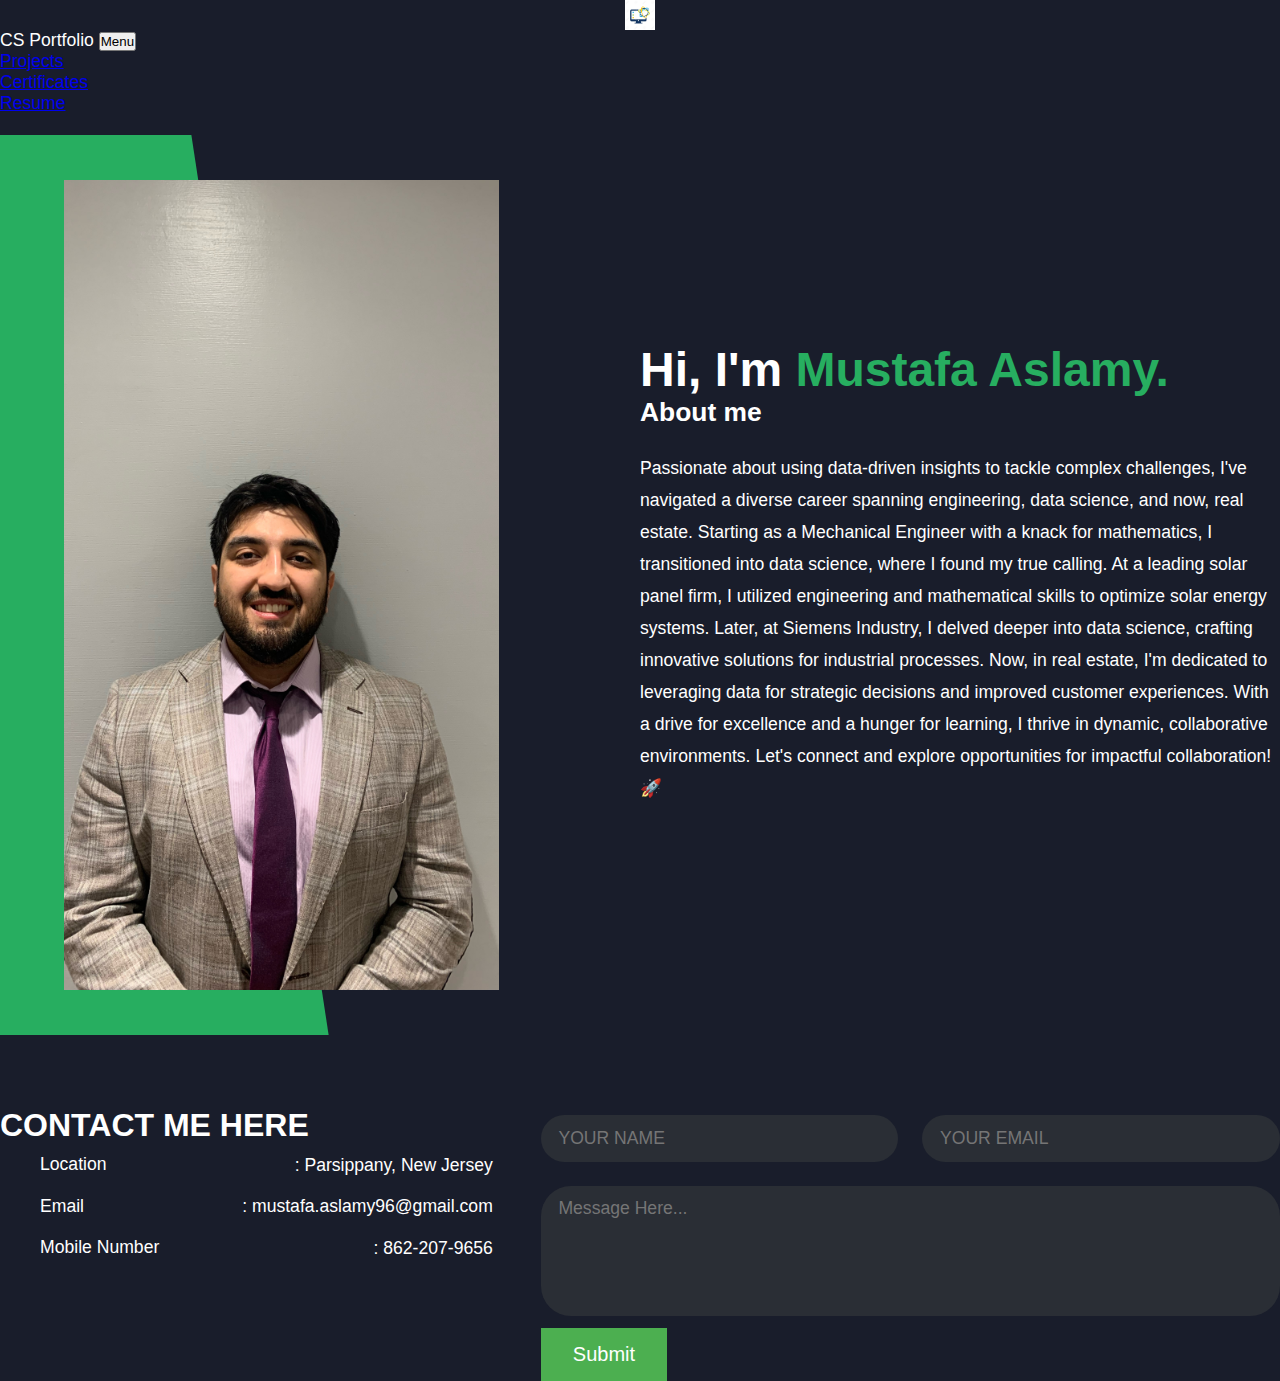
<file: index.html>
<!DOCTYPE html>

<html lang="en">
<head>
    <meta charset="utf-8">
    <meta name="viewport" content="width=device-width, initial-scale=1">
    <link href="https://cdn.jsdelivr.net/npm/bootstrap@5.0.2/dist/css/bootstrap.min.css" rel="stylesheet" integrity="sha384-EVSTQN3/azprG1Anm3QDgpJLIm9Nao0Yz1ztcQTwFspd3yD65VohhpuuCOmLASjC" crossorigin="anonymous">
    <script src="https://cdn.jsdelivr.net/npm/bootstrap@5.0.2/dist/js/bootstrap.bundle.min.js" integrity="sha384-MrcW6ZMFYlzcLA8Nl+NtUVF0sA7MsXsP1UyJoMp4YLEuNSfAP+JcXn/tWtIaxVXM" crossorigin="anonymous"></script>
    <link href="styles.css" rel="stylesheet">
    <title>My Webpage</title>
    <script>
        /* added event listeners and query selectors for the submit button below for the contact info form. alert sent that required fields are filled out. */
        document.addEventListener('DOMContentLoaded', function(){
            document.querySelector('form').addEventListener('submit', function(event){
                let name = document.querySelector('#name').value;
                alert('Thank you ' + name +', message sent.');
                event.preventDefault();
            });
        });

    </script>
</head>
<!-- used bootstrap to figure out navigation bar to list out portfolio menu items -->
<body class="main-content">
    <nav class="navbar fixed-top navbar-expand-sm navbar-dark bg-dark">
        <a class="navbar-brand mb-0 h1">
            <img class="d-inline block align-top" src="101179920-science-computer-logo-icon-design.jpeg" width="30" height="30">
            CS Portfolio
        </a>
        <button type="button" data-bs-toggle="collapse" data-bs-target="#navbarNav" class="navbar-toggler" aria-controls="navbarNav" aria-expanded="false" aria-label="Toggle navigation">
            Menu
        </button>
        <div class="collapse navbar-collapse" id="navbarNav">
            <ul class="navbar-nav">
                <li class="nav-item active">
                    <a href="Projects.html" class="nav-link">
                        Projects
                    </a>
                </li>
                <li class="nav-item active">
                    <a href="Certificates.html" class="nav-link">
                        Certificates
                    </a>
                </li>
                <li class="nav-item active">
                    <a href="Resume.html" class="nav-link">
                        Resume
                    </a>
                </li>
            </ul>
        </div>
    </nav>
    <br>

<!-- used css references online to break up page into 2 columns with proper dimensions and colors as referenced online -->
    <header class="container header active" id="home">
        <div class="header-content">
            <div class="left-header">
                <div class="h-shape"></div>
                <div class="image">
                    <img src="IMG_5046.jpeg" alt="picture of Mustafa Aslamy">
                </div>
            </div>
            <div class="right-header">
                <h1 class="name">
                    Hi, I'm <span>Mustafa Aslamy.</span>
                </h1>
                <h2>
                    About me
                </h2>
                <p>
                    Passionate about using data-driven insights to tackle complex challenges, I've navigated a diverse career spanning engineering, data science, and now, real estate. Starting as a Mechanical Engineer with a knack for mathematics, I transitioned into data science, where I found my true calling.

At a leading solar panel firm, I utilized engineering and mathematical skills to optimize solar energy systems. Later, at Siemens Industry, I delved deeper into data science, crafting innovative solutions for industrial processes.

Now, in real estate, I'm dedicated to leveraging data for strategic decisions and improved customer experiences. With a drive for excellence and a hunger for learning, I thrive in dynamic, collaborative environments. Let's connect and explore opportunities for impactful collaboration! 🚀
                </p>
            </div>
        </div>
    </header>

    <main>
<!-- main section has contact info listed out in two columns such as the about section. -->
            <div class="contact-container">

                <div class="contact-content-con">
                    <div class="left-contact">
                        <h4>Contact me here</h4>
                        <div class="contact-info">
                            <div class="contact-item">
                                <div class="icon">
                                    <i class="fas fa-map-marker-alt"></i>
                                    <span>Location</span>
                                </div>
                                <p>
                                    : Parsippany, New Jersey
                                </p>
                            </div>
                            <div class="contact-item">
                                <div class="icon">
                                    <i class="fas fa-envelope"></i>
                                    <span>Email</span>
                                </div>
                                <p>
                                    <span>: mustafa.aslamy96@gmail.com</span>
                                </p>
                            </div>
                            <div class="contact-item">
                                <div class="icon">
                                    <i class="fas fa-user-graduate"></i>
                                    <span>Mobile Number</span>
                                </div>
                                <p>
                                    <span>: 862-207-9656</span>
                                </p>
                            </div>

                        </div>

                    </div>
                    <div class="right-contact">
                        <form name = "submit-to-google-sheet" onsubmit="message()" class="contact-form">
                            <div class="input-control i-c-2">
                                <input type="text" name="name" id="name" required placeholder="YOUR NAME">
                                <input type="email" name="email" required placeholder="YOUR EMAIL">
                            </div>
                            <div class="input-control">
                                <textarea name="message"  cols="15" rows="5" placeholder="Message Here..."></textarea>
                            </div>
                            <button type="submit" class="button">Submit</button>

                        </form>
                    </div>
                </div>
            </div>

    </main>

    <script>
        const scriptURL = 'https://script.google.com/macros/s/AKfycbwmb0fOL9047CIjWqI83QmuLURpE0u4Gw2QUO6-qxN9uqNOml1fYdXVpHaSzUB7kwT9/exec'
        const form = document.forms['submit-to-google-sheet']
      
        form.addEventListener('submit', e => {
          e.preventDefault()
          fetch(scriptURL, { method: 'POST', body: new FormData(form)})
            .then(response => {
                console.log('Success!', response)
                form.reset()
            })
            .catch(error => console.error('Error!', error.message))
        })
      </script>

</body>
</html>
</file>
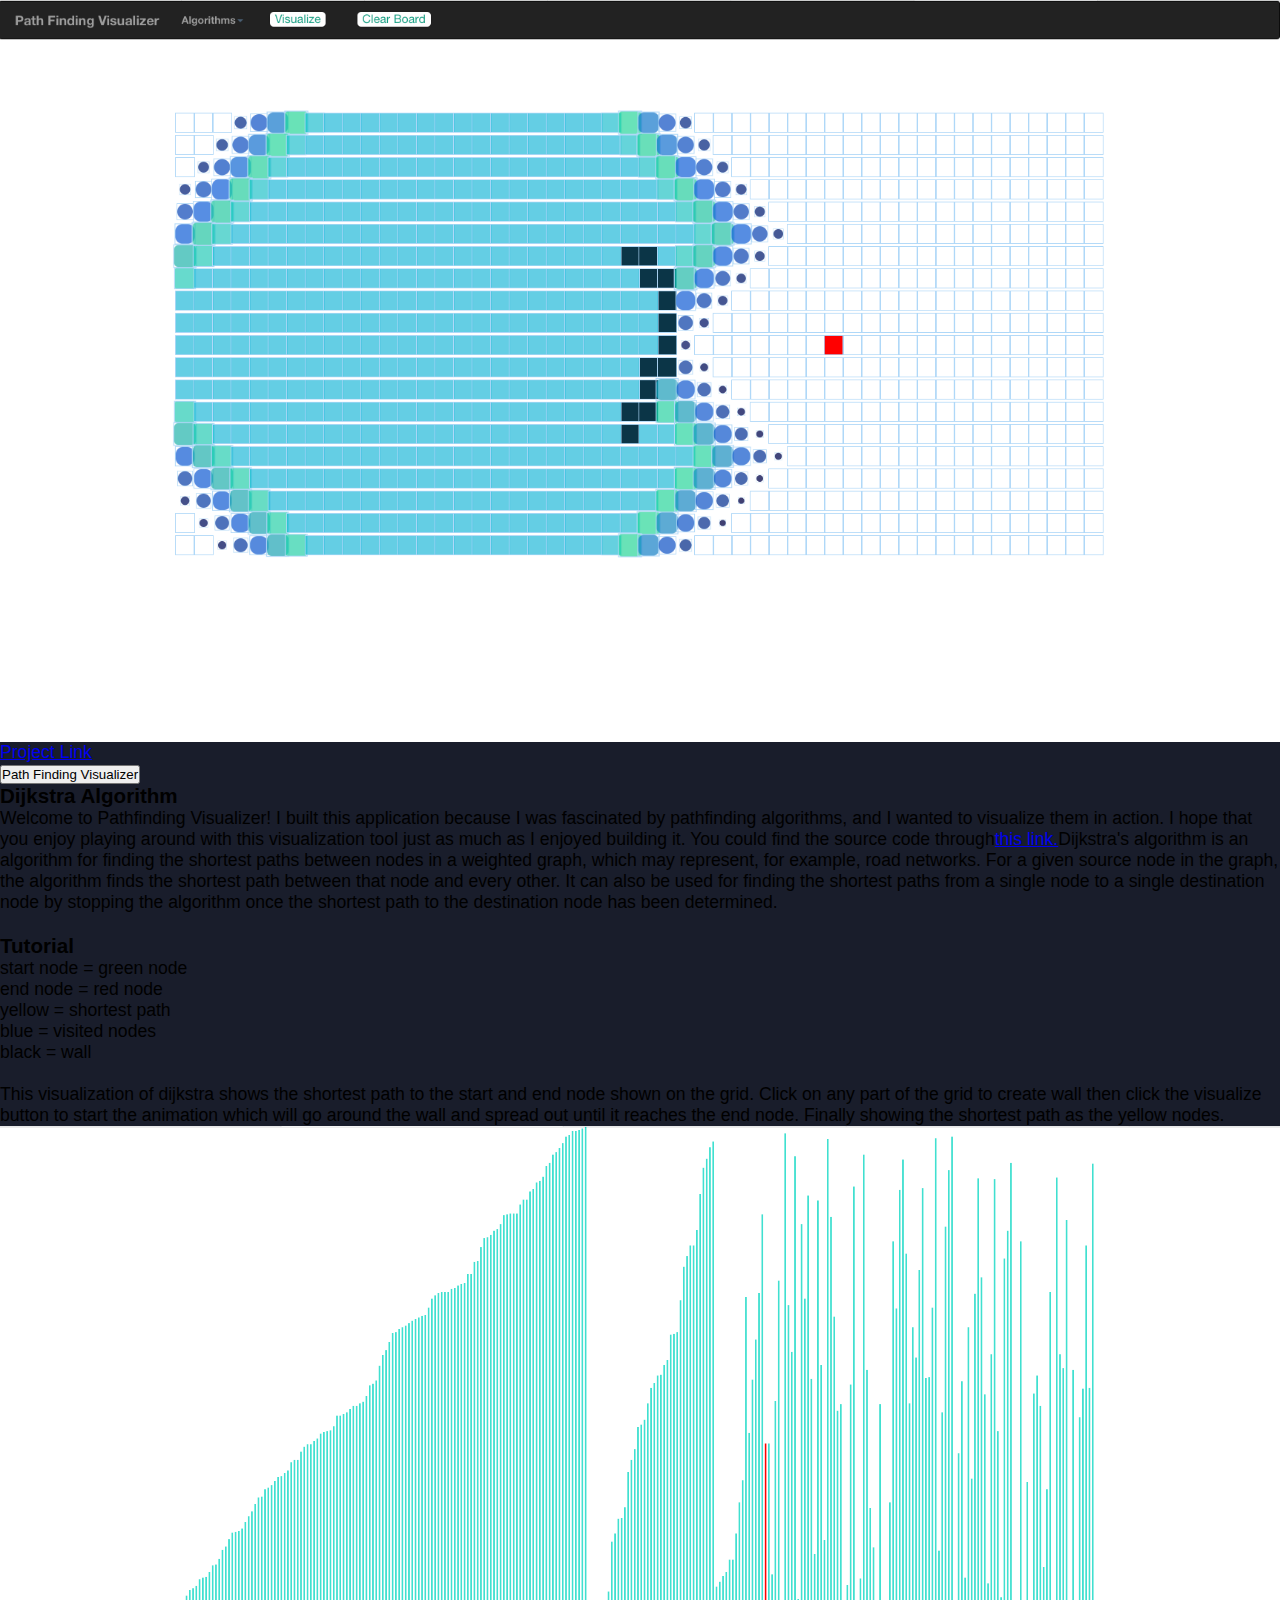
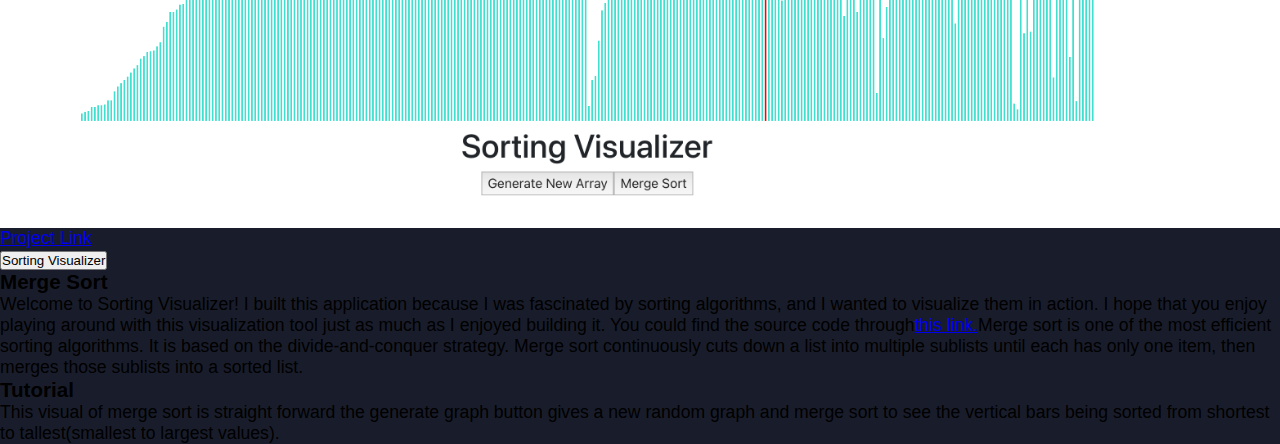
<file: Projects.html>
<!DOCTYPE html>

<html lang="en">
    <head>
        <meta charset="utf-8">
        <meta name="viewport" content="initial-scale=1" width="device-width">
        <link href="https://cdn.jsdelivr.net/npm/bootstrap@5.0.2/dist/css/bootstrap.min.css" rel="stylesheet" integrity="sha384-EVSTQN3/azprG1Anm3QDgpJLIm9Nao0Yz1ztcQTwFspd3yD65VohhpuuCOmLASjC" crossorigin="anonymous">
        <script src="https://cdn.jsdelivr.net/npm/bootstrap@5.0.2/dist/js/bootstrap.bundle.min.js" integrity="sha384-MrcW6ZMFYlzcLA8Nl+NtUVF0sA7MsXsP1UyJoMp4YLEuNSfAP+JcXn/tWtIaxVXM" crossorigin="anonymous"></script>
        <link href="styles.css" rel="stylesheet">
        <title>Projects</title>
    </head>

<!-- used bootstrap to give collapse effect to text with button -->
    <body class="p-3 m-0 border-0 bd-example">
        
        <img src="pathvisual.png" class="rounded mx-auto d-block" alt="Harvard University, CS50: Intro To Computer Science">
        <a href="https://mustafa4321.github.io/Path-Finding-Visualizer/">Project Link</a>
        <p>
            <button class="btn btn-primary" type="button" data-bs-toggle="collapse" data-bs-target="#collapseWidthExample" aria-expanded="false" aria-controls="collapseWidthExample">
            Path Finding Visualizer
            </button>
        </p>
        <div style="min-height: 120px;">
            <div class="collapse collapse-horizontal" id="collapseWidthExample">
            <div class="card card-body" style=" color: black">
                <h3>Dijkstra Algorithm</h3>
                Welcome to Pathfinding Visualizer! I built this application because I was fascinated by pathfinding algorithms, and I wanted to visualize them in action. I hope that you enjoy playing around with this visualization tool just as much as I enjoyed building it. You could find the source code through<a href="https://github.com/Mustafa4321/Path-Finding-Visualizer">this link.</a>Dijkstra's algorithm is an algorithm for finding the shortest paths between nodes in a weighted graph, which may represent, for example, road networks. For a given source node in the graph, the algorithm finds the shortest path between that node and every other. It can also be used for finding the shortest paths from a single node to a single destination node by stopping the algorithm once the shortest path to the destination node has been determined.
                <br>
                <br>
                <h3>Tutorial</h3>
                <ul>
                    <li>start node = green node</li>
                    <li>end node = red node</li>
                    <li>yellow = shortest path</li>
                    <li>blue = visited nodes</li>
                    <li>black = wall</li>
                    <br>
                    This visualization of dijkstra shows the shortest path to the start and end node shown on the grid. Click on any part of the grid to create wall then click the visualize button to start the animation which will go around the wall and spread out until it reaches the end node. Finally showing the shortest path as the yellow nodes.
                </ul>
            </div>
            </div>
        </div>

        <img src="sortvisual.png" class="rounded mx-auto d-block" alt="Harvard University, CS50: Intro To Computer Science">
        <a href="https://mustafa4321.github.io/Sorting-Visualizer/">Project Link</a>
        <p>
            <button class="btn btn-primary" type="button" data-bs-toggle="collapse" data-bs-target="#collapseWidthExample" aria-expanded="false" aria-controls="collapseWidthExample">
            Sorting Visualizer
            </button>
        </p>
        <div style="min-height: 120px;">
            <div class="collapse collapse-horizontal" id="collapseWidthExample">
            <div class="card card-body" style=" color: black">
                
                <h3>Merge Sort</h3>
                Welcome to Sorting Visualizer! I built this application because I was fascinated by sorting algorithms, and I wanted to visualize them in action. I hope that you enjoy playing around with this visualization tool just as much as I enjoyed building it. You could find the source code through<a href="https://github.com/Mustafa4321/Sorting-Visualizer">this link.</a>Merge sort is one of the most efficient sorting algorithms. It is based on the divide-and-conquer strategy. Merge sort continuously cuts down a list into multiple sublists until each has only one item, then merges those sublists into a sorted list.
                <br>
                <h3>Tutorial</h3>
                This visual of merge sort is straight forward the generate graph button gives a new random graph and merge sort to see the vertical bars being sorted from shortest to tallest(smallest to largest values).

            </div>
            </div>
        </div>




    </body>

</html>
</file>
<file: styles.css>
*{
    margin: 0;
    padding: 0;
    box-sizing: border-box;
    list-style: none;
}
/* colors, pixel sizing transitions, font sizes, text alignment were figured out with the help of online resources to make web page look fancier */
/* these colors will be referenced from root for other sections below */
:root {
    --color-primary: #191d2b;
    --color-secondary: #27AE60;
    --color-white: #FFFFFF;
    --color-black: #000;
    --color-grey0: #f8f8f8;
    --color-grey-1: #dbe1e8;
    --color-grey-2: #b2becd;
    --color-grey-3: #6c7983;
    --color-grey-4: #454e56;
    --color-grey-5: #2a2e35;
    --color-grey-6: #12181b;
    --br-sm-2: 14px;
    --box-shadow-1: 0 3px 15px rgba(0,0,0,.3);
  }
  
  img {
    max-width: 100%;
    height: auto;
    width: auto\9; /* ie8 */
    display: block;
    margin-left: auto;
    margin-right: auto;
  
    
}
body{
  background-color: var(--color-primary);
  font-family: "Poppins", sans-serif;
  font-size: 1.1rem;
  color: var(--color-white);
  transition: all 0.4s ease-in-out;
}



header {
    min-height: 100vh;
    color: var(--color-white);
    overflow: hidden;
    padding: 0 !important;
  }
  /* display:grid to help layout rows and colums, then specified 2 columns beloww and set min height so that stays at 100 */
  .header-content {
    display: grid;
    grid-template-columns: repeat(2, 1fr);
    min-height: 100vh;
  }
  /* display flex to auto generate height and width to parent element */
  .header-content .left-header {
    display: flex;
    align-items: center;
    position: relative;
  }
  /* transition of image and text in about section.  */
  .header-content .left-header .h-shape {
    transition: all 0.4s ease-in-out;
    width: 65%;
    height: 100%;
    background-color: var(--color-secondary);
    position: absolute;
    left: 0;
    top: 0;
    z-index: -1;
    /* you can copy these dimension in a online polygon generator to get shape of your liking */
    clip-path: polygon(0 0, 46% 0, 79% 100%, 0% 100%);
  }
  .header-content .left-header .image {
    border-radius: var(--br-sm-2);
    height: 90%;
    width: 68%;
    margin-left: 4rem;
    background-color: var(--color-black);
    transition: all 0.4s ease-in-out;
  }
  .header-content .left-header .image img {
    width: 100%;
    height: 100%;
    object-fit: cover;
    transition: all 0.4s ease-in-out;

  }

  .header-content .right-header {
    display: flex;
    flex-direction: column;
    justify-content: center;
    
  }
  .header-content .right-header .name {
    font-size: 3rem;
  }
  .header-content .right-header .name span {
    color: var(--color-secondary);
  }
  .header-content .right-header p {
    margin: 1.5rem 0;
    line-height: 2rem;
  }

  .contact-content-con {
    display: flex;
    padding-top: 3.5rem;
  }
  .contact-content-con .left-contact {
    flex: 2;
  }
  .contact-content-con .left-contact h4 {
    margin-top: 1rem;
    font-size: 2rem;
    text-transform: uppercase;
  }
  .contact-content-con .left-contact p {
    margin: 1rem 0;
    line-height: 2rem;
  }
  .contact-content-con .left-contact .contact-info .contact-item {
    display: flex;
    align-items: center;
    justify-content: space-between;
  }
  .contact-content-con .left-contact .contact-info .contact-item p {
    margin: 0.3rem 0 !important;
    padding: 0 !important;
  }
  .contact-content-con .left-contact .contact-info .contact-item .icon {
    display: grid;
    grid-template-columns: 40px 1fr;
  }
  .contact-content-con .left-contact .contact-info .contact-item .icon i {
    display: flex;
    align-items: center;
    font-size: 1.3rem;
  }
  .contact-content-con .left-contact .contact-icon {
    display: flex;
    margin-top: 2rem;
  }
  .contact-content-con .left-contact .contact-icon a {
    display: flex;
    align-items: center;
    color: var(--color-white);
    background-color: var(--color-grey-5);
    cursor: pointer;
    justify-content: center;
    width: 50px;
    height: 50px;
    border-radius: 50%;
    margin: 0 0.4rem;
    transition: all 0.4s ease-in-out;
  }
  .contact-content-con .left-contact .contact-icon a:hover {
    background-color: var(--color-secondary);
  }
  .contact-content-con .left-contact .contact-icon a:hover i {
    color: var(--color-primary);
  }
  .contact-content-con .left-contact .contact-icon a i {
    display: flex;
    align-items: center;
    justify-content: center;
    font-size: 1.3rem;
  }
  .contact-content-con .right-contact {
    flex: 3;
    margin-left: 3rem;
  }
  .contact-content-con .right-contact .input-control {
    margin: 1.5rem 0;
  }
  .contact-content-con .right-contact .input-control input, .contact-content-con .right-contact .input-control textarea {
    border-radius: 30px;
    font-weight: inherit;
    font-size: inherit;
    font-family: inherit;
    padding: 0.8rem 1.1rem;
    outline: none;
    border: none;
    background-color: var(--color-grey-5);
    width: 100%;
    color: var(--color-white);
    resize: none;
  }
  .contact-content-con .right-contact .i-c-2 {
    display: flex;
  }
  .contact-content-con .right-contact .i-c-2 :last-child {
    margin-left: 1.5rem;
  }
  .contact-content-con .right-contact .submit-btn {
    display: flex;
    justify-content: flex-start;
  }

  .button {
    background-color: #4CAF50; /* Green */
    border: none;
    color: white;
    padding: 15px 32px;
    text-align: center;
    text-decoration: none;
    display: inline-block;
    font-size: 20px;
    margin-top: -35px;


  }
/* so listed dont have bullet points */
li
{
list-style-type: none;
}
</file>
